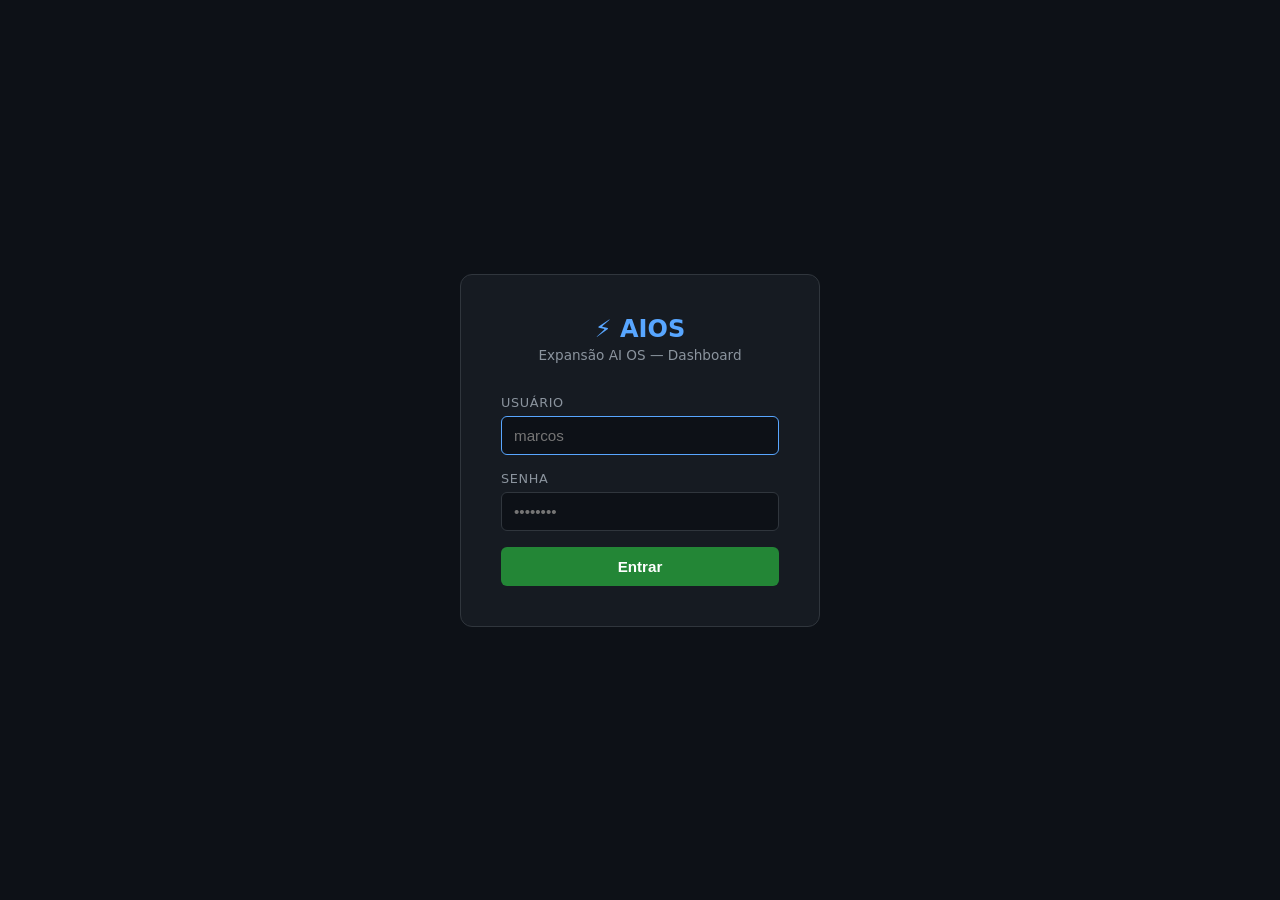
<file: static/dashboard/login.html>
<!DOCTYPE html>
<html lang="pt-BR">
<head>
<meta charset="UTF-8">
<meta name="viewport" content="width=device-width, initial-scale=1.0">
<title>AIOS Dashboard — Login</title>
<style>
  *{box-sizing:border-box;margin:0;padding:0}
  body{background:#0d1117;color:#e6edf3;font-family:'Inter',system-ui,sans-serif;display:flex;align-items:center;justify-content:center;min-height:100vh}
  .card{background:#161b22;border:1px solid #30363d;border-radius:12px;padding:40px;width:360px}
  .logo{text-align:center;margin-bottom:32px}
  .logo h1{font-size:1.5rem;font-weight:700;color:#58a6ff}
  .logo p{color:#8b949e;font-size:.85rem;margin-top:4px}
  label{display:block;font-size:.8rem;color:#8b949e;margin-bottom:6px;text-transform:uppercase;letter-spacing:.05em}
  input{width:100%;background:#0d1117;border:1px solid #30363d;border-radius:6px;color:#e6edf3;padding:10px 12px;font-size:.95rem;margin-bottom:16px;outline:none;transition:border .2s}
  input:focus{border-color:#58a6ff}
  button{width:100%;background:#238636;border:none;border-radius:6px;color:#fff;padding:11px;font-size:.95rem;font-weight:600;cursor:pointer;transition:background .2s}
  button:hover{background:#2ea043}
  .error{color:#f85149;font-size:.85rem;text-align:center;margin-top:12px;display:none}
</style>
</head>
<body>
<div class="card">
  <div class="logo">
    <h1>⚡ AIOS</h1>
    <p>Expansão AI OS — Dashboard</p>
  </div>
  <label>Usuário</label>
  <input type="text" id="user" placeholder="marcos" autofocus>
  <label>Senha</label>
  <input type="password" id="pass" placeholder="••••••••" onkeydown="if(event.key==='Enter')login()">
  <button onclick="login()">Entrar</button>
  <p class="error" id="err">Usuário ou senha inválidos.</p>
</div>
<script>
async function login() {
  const user = document.getElementById('user').value;
  const pass = document.getElementById('pass').value;
  const res = await fetch('/dashboard/login', {
    method: 'POST',
    headers: {'Content-Type': 'application/json'},
    body: JSON.stringify({username: user, password: pass})
  });
  if (res.ok) {
    const data = await res.json();
    localStorage.setItem('aios_token', data.token);
    localStorage.setItem('aios_user', data.user);
    window.location.href = '/dashboard/';
  } else {
    document.getElementById('err').style.display = 'block';
  }
}
</script>
</body>
</html>
</file>
